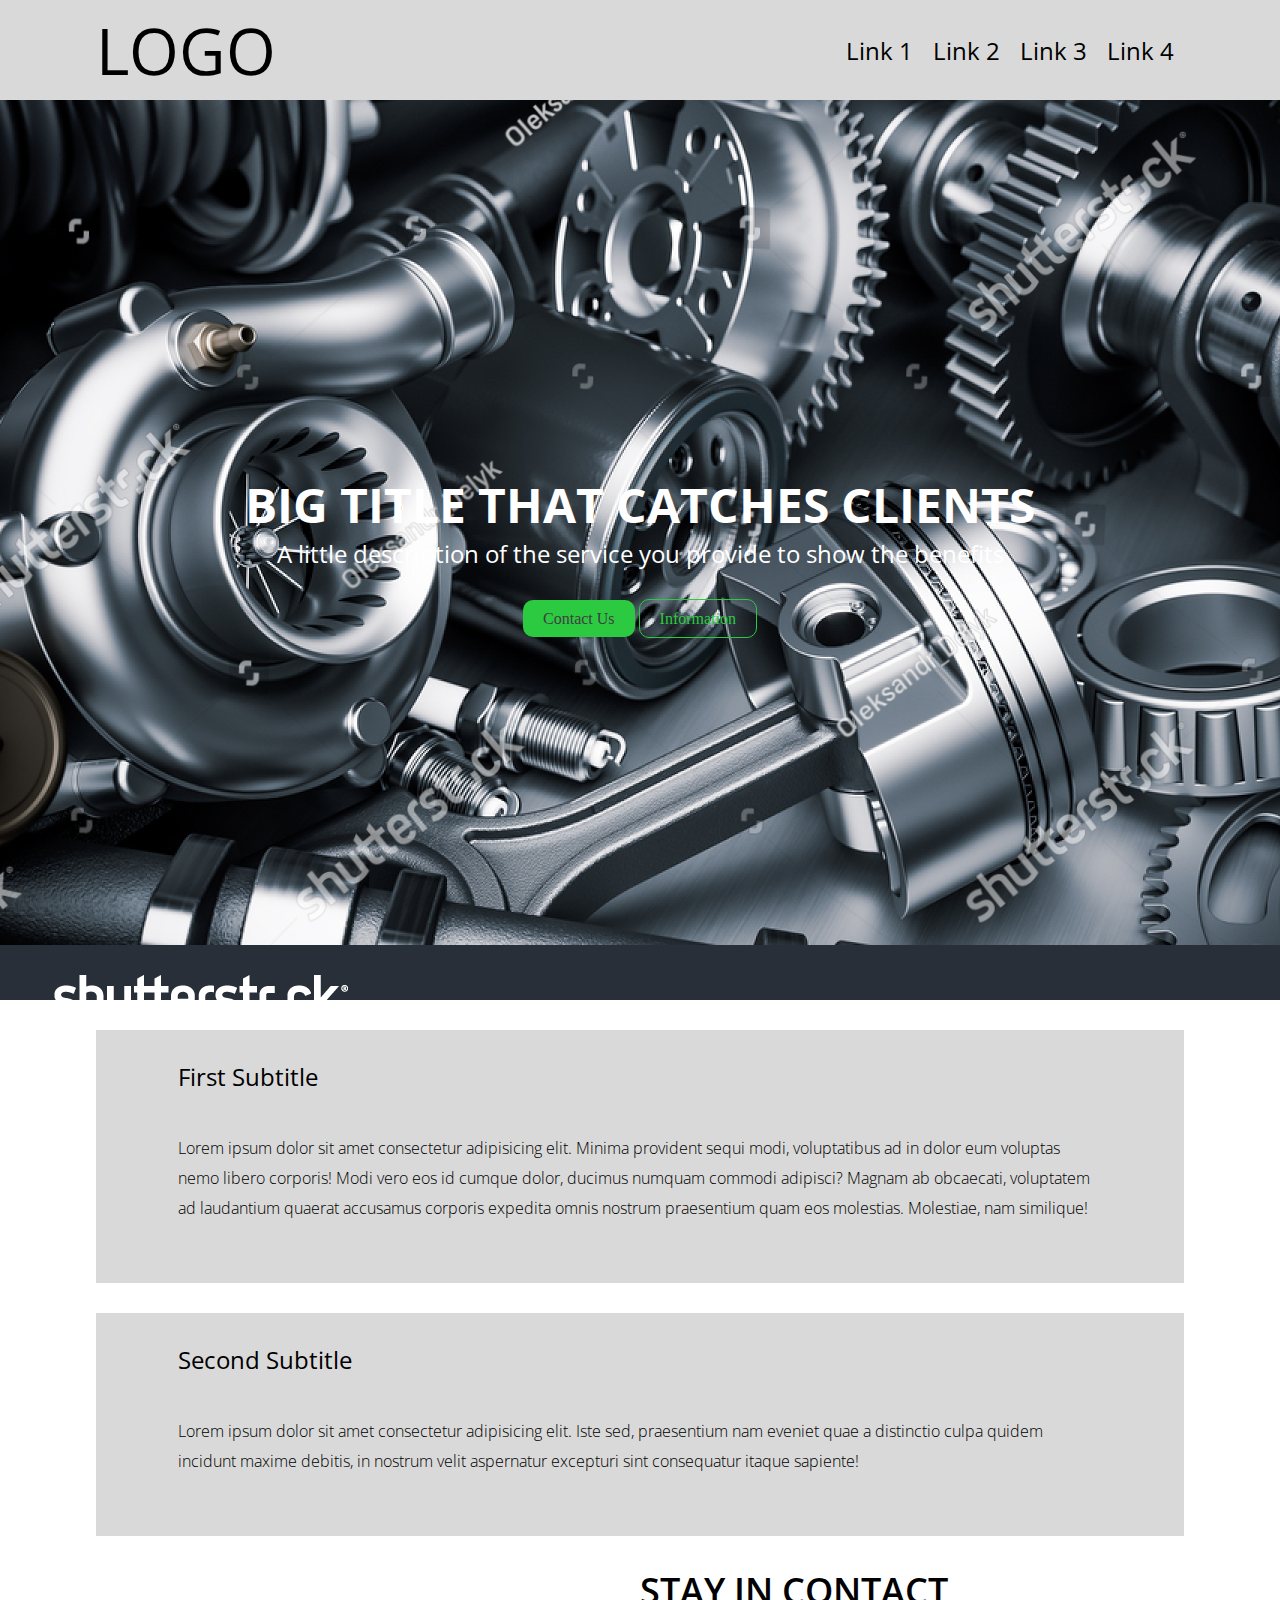
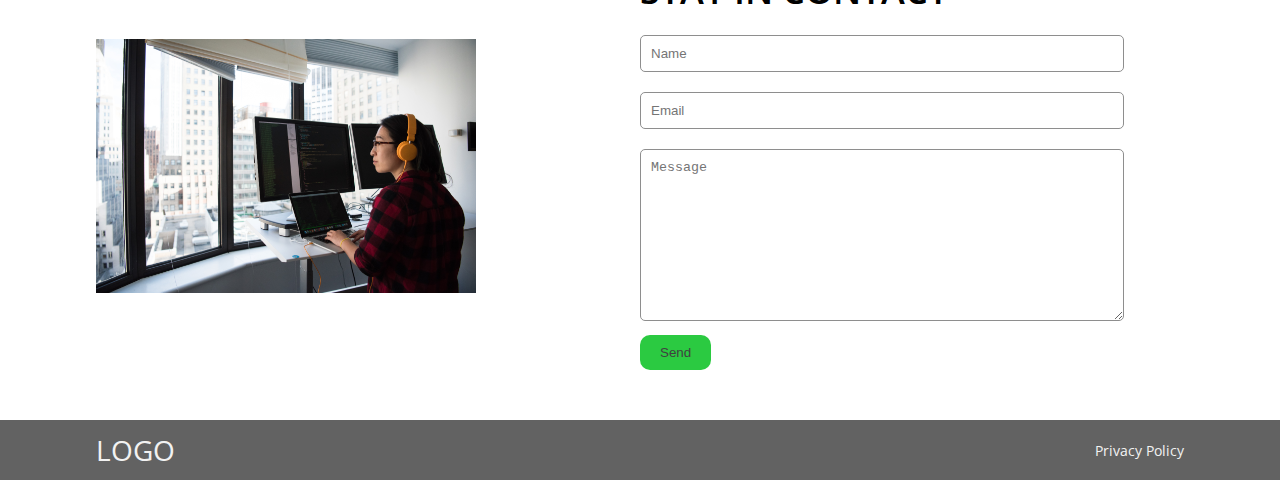
<file: class2/index.html>
<!DOCTYPE html>
<html lang="en">
<head>
    <meta charset="UTF-8">
    <meta http-equiv="X-UA-Compatible" content="IE=edge">
    <meta name="viewport" content="width=device-width, initial-scale=1.0">
    <link rel="stylesheet" href="./assets/css/style.css">
    <link rel="preconnect" href="https://fonts.googleapis.com">
    <link rel="preconnect" href="https://fonts.gstatic.com" crossorigin>
    <link href="https://fonts.googleapis.com/css2?family=Open+Sans:ital,wght@1,300;1,400;1,500;1,600&display=swap" rel="stylesheet">
    <title>Class 2</title>
</head>
<body>
    <header class = "mainHeader">
        <div class="container">
            <div class="logoContainer">
            <p>LOGO</p>
        </div>
        <div class="navContainer">
            <nav>
                <ul class="ulNav">
                    <li><a href="#">Link 1</a></li>
                    <li><a href="#">Link 2</a></li>
                    <li><a href="#">Link 3</a></li>
                    <li><a href="#">Link 4</a></li>
                </ul>
            </nav>
        </div>
        </div>
    </header>
    <main>
        <section class="hero">
            <div class="heroTexts">
                <h1>BIG TITLE THAT CATCHES CLIENTS</h1>
                <p>A little description of the service you provide to show the benefits</p>
            </div>
            <div class="heroBtns">
                <a class="btnPrimary" href="#">Contact Us</a>
                <a class="btnSecondary" href="#">Information</a>
            </div>
        </section>
        <section class="section">
            <div class="containerSection">
                <h2>First Subtitle</h2>
                <p>Lorem ipsum dolor sit amet consectetur adipisicing elit. Minima provident sequi modi, voluptatibus ad in dolor eum voluptas nemo libero corporis! Modi vero eos id cumque dolor, ducimus numquam commodi adipisci? Magnam ab obcaecati, voluptatem ad laudantium quaerat accusamus corporis expedita omnis nostrum praesentium quam eos molestias. Molestiae, nam similique!</p>
            </div>
        </section>
        <section class="section">
            <div class="containerSection">
                <h2>Second Subtitle</h2>
                <p>Lorem ipsum dolor sit amet consectetur adipisicing elit. Iste sed, praesentium nam eveniet quae a distinctio culpa quidem incidunt maxime debitis, in nostrum velit aspernatur excepturi sint consequatur itaque sapiente!</p>
            </div>
        </section>
        <section class="formSection">
            <div class="formSection_Img">
                <img style= "width: 380px;" src="./assets/img/img1.jpg" alt="Guy coding">
            </div>
            <div class="formSection_Form">
                <h3>STAY IN CONTACT</h3>
                <form action="" class="mainForm">
                    <input type="text" placeholder="Name"><br>
                    <input type="email" placeholder="Email"><br>
                    <textarea cols="30" rows="10" placeholder="Message"></textarea>
                    <button class="btnPrimary">Send</button>
                </form>
            </div>
        </section>
    </main>
    <footer class="mainFooter">
        <div class="container">
            <p class="logoFooter">LOGO</p>
            <p><a href="#">Privacy Policy</a></p>
        </div>
    </footer>
</body>
</html>
</file>
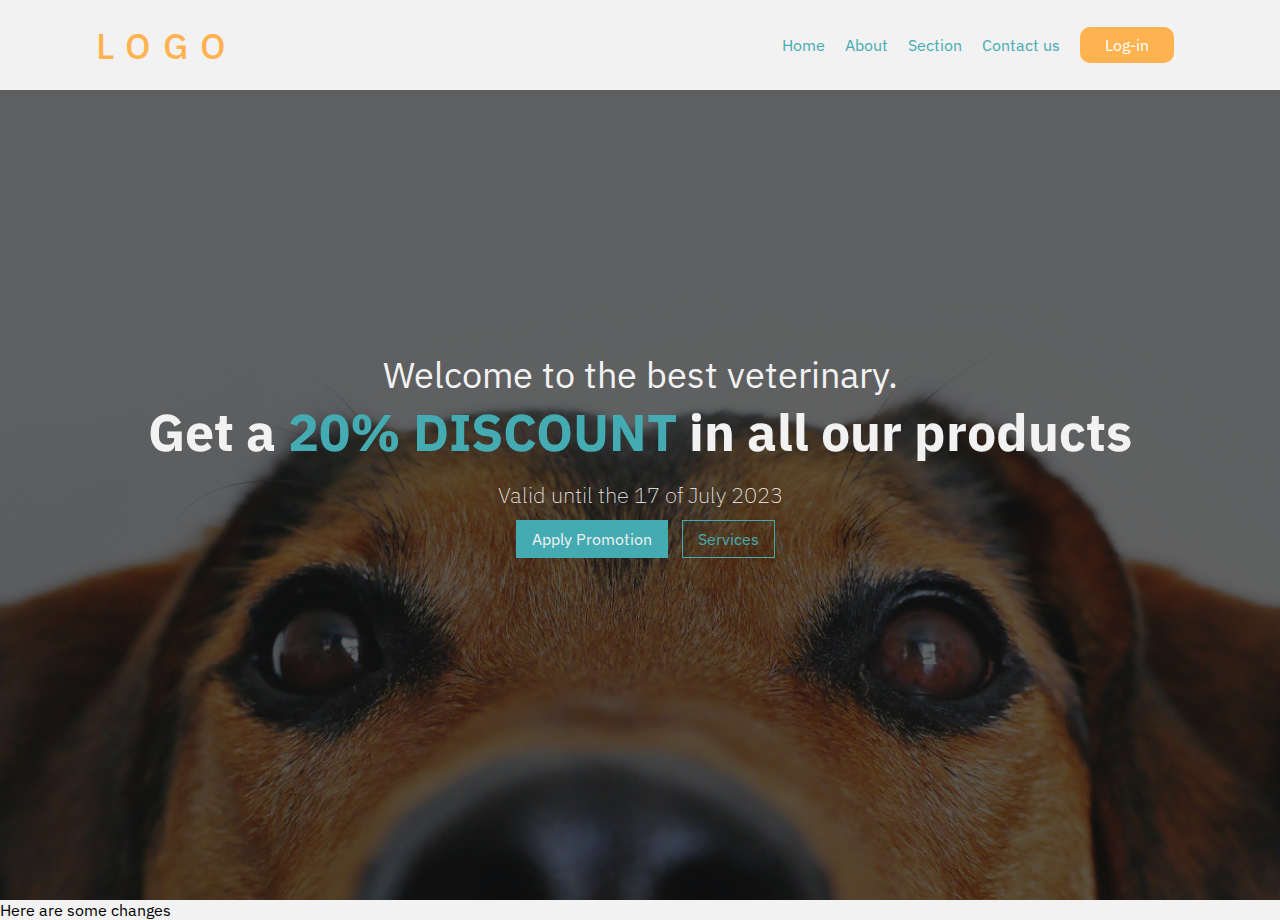
<file: class3/index.html>
<!DOCTYPE html>
<html lang="en">
<head>
    <meta charset="UTF-8">
    <title>Document</title>
    <link rel="stylesheet" href="./assets/css/style.css">
    <link rel="preconnect" href="https://fonts.googleapis.com">
    <link rel="preconnect" href="https://fonts.gstatic.com" crossorigin>
    <link href="https://fonts.googleapis.com/css2?family=IBM+Plex+Sans:ital,wght@0,100;0,200;0,300;0,400;0,500;0,600;0,700;1,100;1,200;1,300;1,400;1,500;1,600;1,700&display=swap" rel="stylesheet">
</head>
<body>
    <header>
        <div class="container">
            <div class="logo">
                <p class="logo">LOGO</p>
            </div>
            <nav class="mainNav">
                <ul>
                    <li><a href="#">Home</a></li>
                    <li><a href="./pages/about.html">About</a></li>
                    <li><a href="#">Section</a></li>
                    <li><a href="./pages/contactUs.html">Contact us</a></li>
                    <li class="btn"><a href="#" class="A_White">Log-in</a></li>
                </ul>
            </nav>
        </div>
    </header>
    <main>
        <section class="hero">
            <div class="textHeroPart">
                <h1>Welcome to the best veterinary.</h1>
                <h2>Get a <span class="blueText"">20% DISCOUNT</span> in all our products</h2>
                <p>Valid until the 17 of July 2023</p>
            </div>
            <div class="btnsHero">
                <a href="#" class="primaryBtn">Apply Promotion</a>
                <a href="#" class="secondaryBtn">Services</a>
            </div>
        </section>
    </main>
    <footer>
        <p>Here are some changes</p>
    </footer>
</body>
</html>
</file>
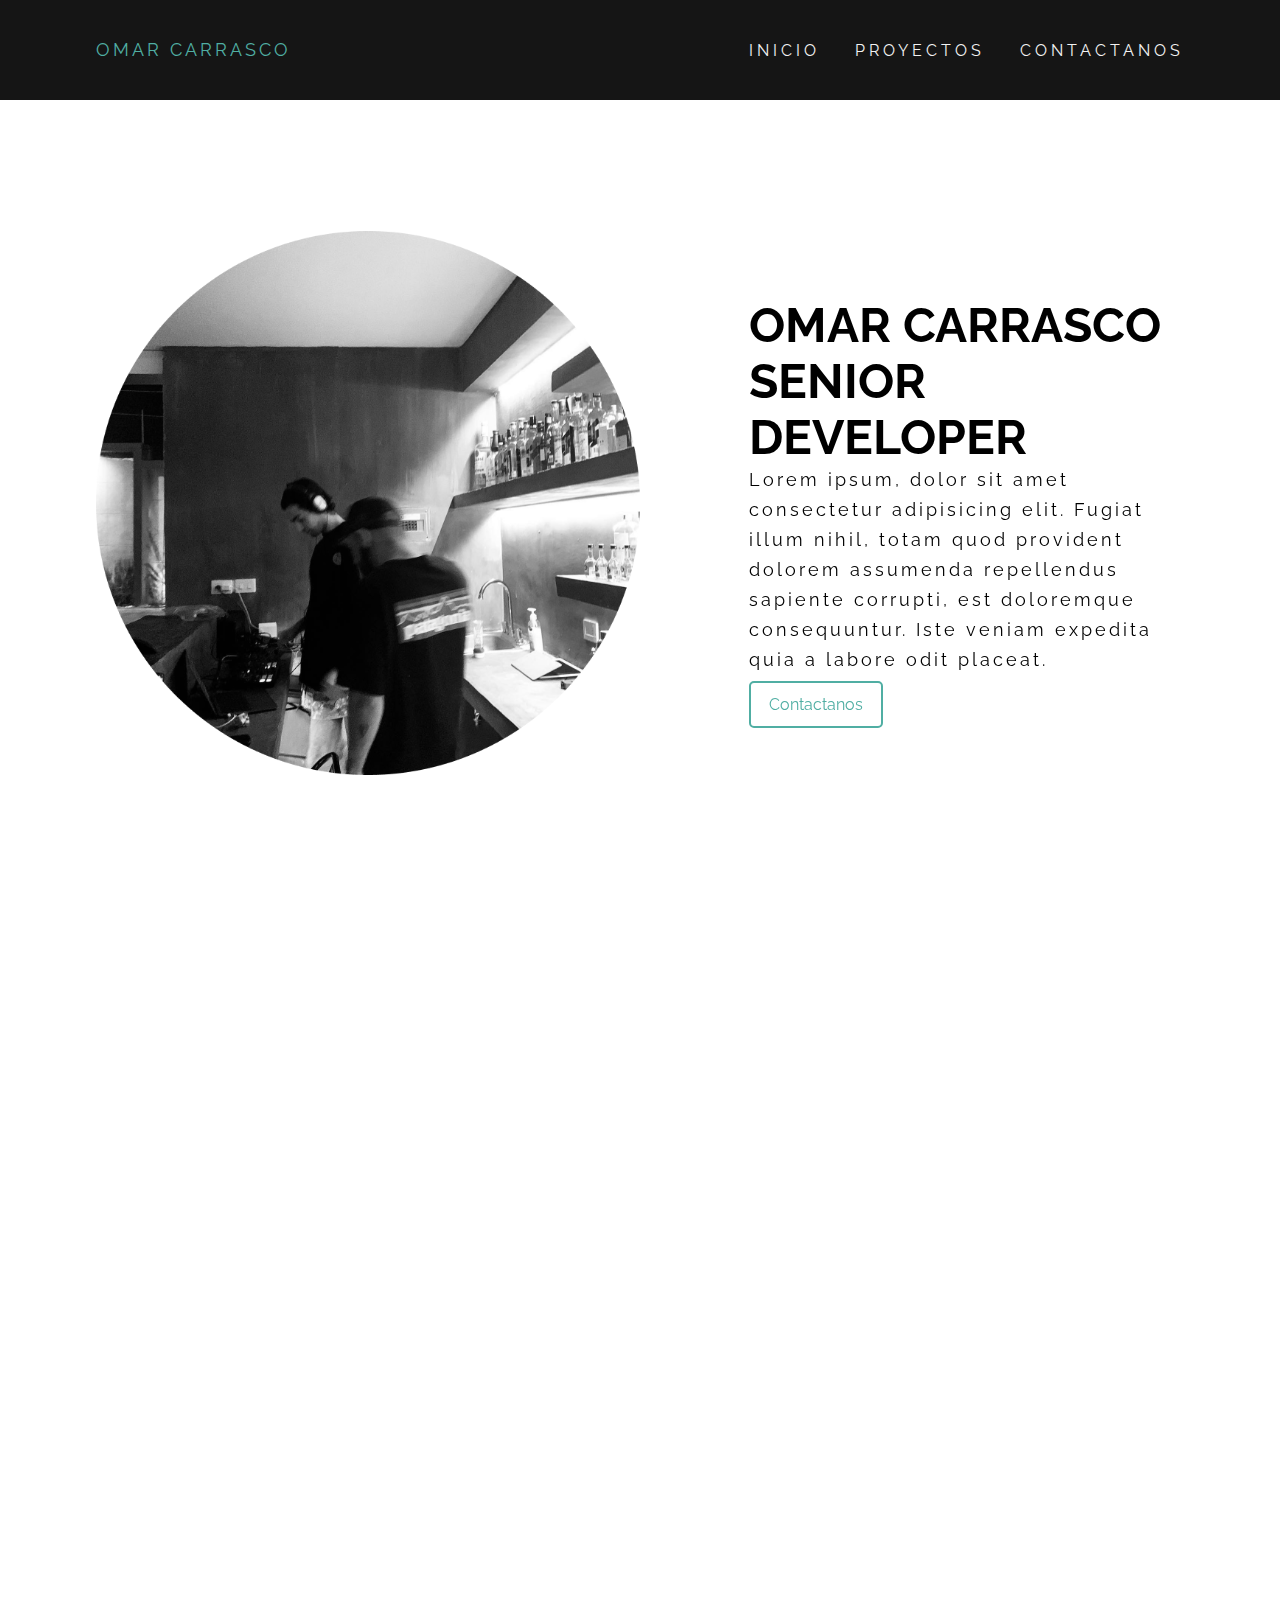
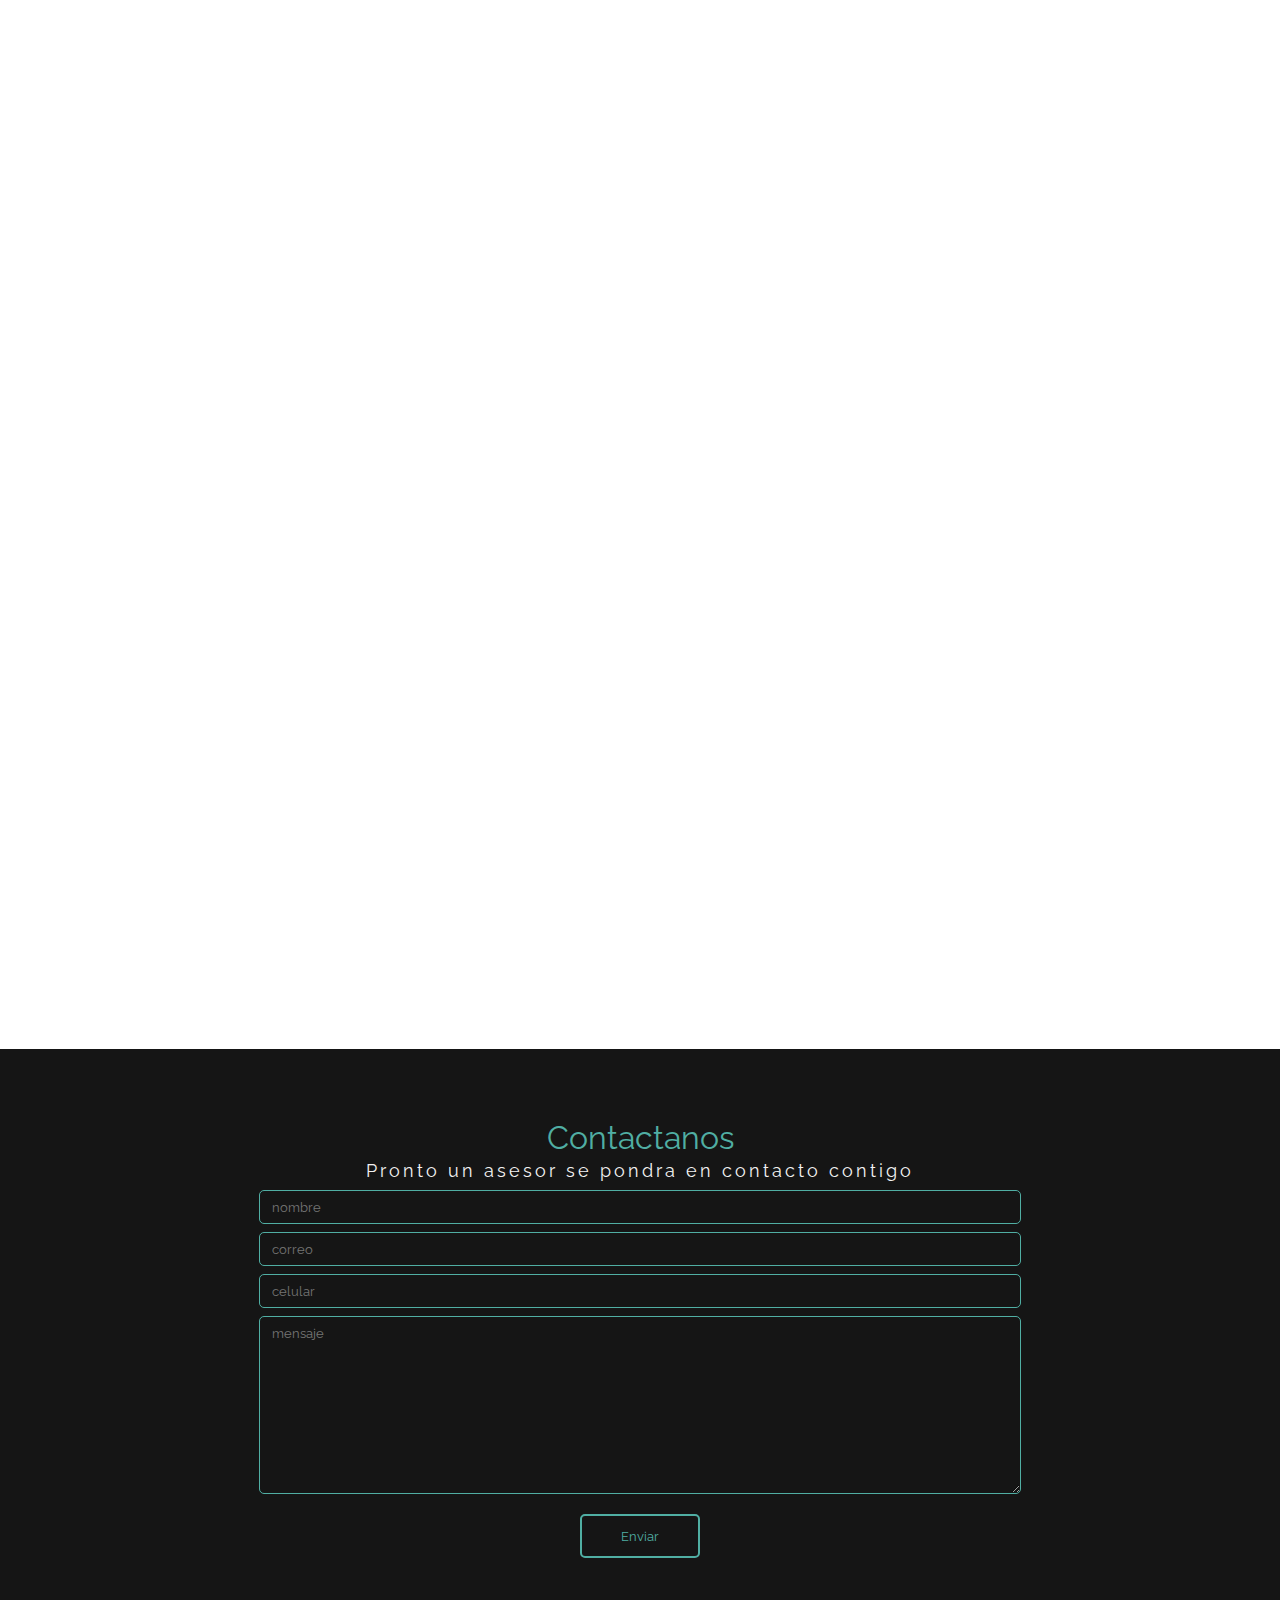
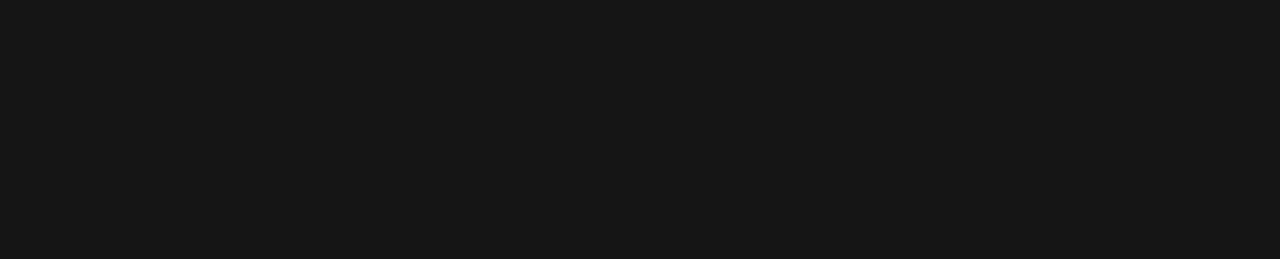
<file: Portafolio/index.html>
<!DOCTYPE html>
<html lang="en">
<head>
    <meta charset="UTF-8">
    <title>Portafolio de desarrollador web | Omar Carrasco Aranada</title>
    <!-- AOS ANIMATION -->
    <link href="https://unpkg.com/aos@2.3.1/dist/aos.css" rel="stylesheet">


    <link rel="stylesheet" href="./assets/css/style.css">
    <link rel="preconnect" href="https://fonts.googleapis.com">
    <link rel="preconnect" href="https://fonts.gstatic.com" crossorigin>
    <link href="https://fonts.googleapis.com/css2?family=Raleway:ital,wght@0,100;0,200;0,300;0,400;0,500;0,600;0,700;0,800;0,900;1,100;1,200;1,300;1,400;1,500;1,600;1,700;1,800;1,900&display=swap" rel="stylesheet">
</head>
<body>
    <header class="mainHeader">
        <div class="mainHeaderContainer">
            <div class="mainHeaderLogo">
                <p>OMAR CARRASCO</p>
            </div>
            <nav class="mainHeaderNav">
                <ul>
                    <li><a href="./index.html">INICIO</a></li>
                    <li><a href="./portafoli.html">PROYECTOS</a></li>
                    <li><a href="./contacto.html">CONTACTANOS</a></li>
                </ul>
            </nav>
        </div>
    </header>
    <main>
        <section data-aos="fade-up" class="hero">
            <div class="heroContainer">
                    <div class="heroImg" data-aos="fade-right">
                        <img src="./assets/img/heroimg.png" alt="">
                    </div>
                <div class="heroTexts">
                    <h1>OMAR CARRASCO SENIOR DEVELOPER</h1>
                    <p>Lorem ipsum, dolor sit amet consectetur adipisicing elit. Fugiat illum nihil, totam quod provident dolorem assumenda repellendus sapiente corrupti, est doloremque consequuntur. Iste veniam expedita quia a labore odit placeat.</p>
                    <div class="btnHero">
                        <a class="btnCallToActionMain">
                            Contactanos
                        </a>
                    </div>
                </div>
            </div>
        </section>
        <section data-aos="fade-up"  class="habilidades">
            <div class="container85 dFlex alignCenter justifySpaceBetween">
                <div class="habilidadesImg" data-aos="flip-left" data-aos-delay="300">
                    <img src="./assets/img/habilidades.png" alt="">
                </div>
                <div data-aos="flip-right" data-aos-delay="300" class="habilidadesTextosGrafica">
                    <div class="habilidadesTextos ">
                        <h2>MIS HABILIDADES</h2>
                        <p>Conoce un poco sobre mis habilidades de programación, de las cuales se va a beneficiar tu empresa</p>
                    </div>
                    <div class="habilidadesGrafica ">
                        <ul>
                            <li><div class="titleGraph"><p>Java Script</p></div><div class="graph1"></div></li>
                            <li><div class="titleGraph"><p>Html</p></div><div class="graph2"></div></li>
                            <li><div class="titleGraph"><p>Css</p></div><div class="graph3"></div></li>
                            <li><div class="titleGraph"><p>Php</p></div><div class="graph4"></div></li>
                        </ul>
                    </div>
                </div>
            </div>
        </section>
        <section class="historia" data-aos="flip-up" data-aos-delay="500">
            <div class="container85">
                <h2>CONOCE MI HISTORIA COMO PROGRAMADOR</h2>
                <p>Lorem ipsum dolor sit amet consectetur. Vitae imperdiet vitae magnis mauris ipsum et malesuada nec maecenas. Vel tincidunt consequat laoreet quis adipiscing. Suspendisse eu a mattis libero id at dictum. Ac faucibus quis egestas vel lacus dictumst massa laoreet. Metus egestas in euismod sapien velit integer morbi adipiscing quis. Nunc eleifend quam velit dictumst. Aliquam ante adipiscing venenatis facilisi vulputate lorem orci leo. Nascetur sed quam blandit facilisis iaculis egestas ac in.</p>
                <p>Amet tincidunt ut odio tortor in volutpat neque feugiat aenean. Ut venenatis dignissim et nisl vel. Enim nunc aliquam gravida consequat. In est varius massa fermentum et scelerisque. Ut nunc enim ornare ultrices neque. Eu tempus non lectus risus pellentesque sed commodo. Interdum elit nec enim varius at nec mi mauris. Nunc ac quisque non ultrices dictumst. Consectetur sed mattis nisl aliquam duis eget leo. At vel congue eget at arcu dignissim odio amet.</p>
            </div>
        </section>
        <section class="estudios">
            <div class="container85">
                
                <div data-aos="fade-down-right" data-aos-easing="linear"
                data-aos-duration="1500" class="estudiosFlex dFlex justifyCenter alignCenter">
                    <div style="max-width: 40%;" class="imgEstudios">
                        <img style="max-width: 100%;" src="./assets/img/seneca.png" alt="Seneca College">
                    </div>
                    <div class="textEstudio">
                        <h3>INGENIERO EN SISTEMAS 2019</h3>
                        <h4>UNIVERSIDAD: SENECA COLLEGUE</h4>
                        <p>Lorem ipsum dolor sit amet consectetur. Varius ac sit sit in duis lorem velit est. Et diam lectus eu ligula eu et purus dui ultricies. Lectus cras integer tempor ut neque vel.</p>
                    </div>
                </div>
                <div data-aos="fade-down-right" data-aos-easing="linear"
                data-aos-duration="1500"  class="dFlex justifyCenter alignCenter">
                    <div class="textEstudio">
                        <h3>INGENIERO EN SISTEMAS 2019</h3>
                        <h4>UNIVERSIDAD: SENECA COLLEGUE</h4>
                        <p>Lorem ipsum dolor sit amet consectetur. Varius ac sit sit in duis lorem velit est. Et diam lectus eu ligula eu et purus dui ultricies. Lectus cras integer tempor ut neque vel.</p>
                    </div>
                    <div style="max-width: 40%;" class="imgEstudios">
                        <img style="max-width: 100%;" src="./assets/img/ch.png" alt="Seneca College">
                    </div>
                </div>
            </div>
        </section>
        <section class="form">
            <div class="container85">
                <h2>Contactanos</h2>
                <p>Pronto un asesor se pondra en contacto contigo</p>
                <form class="dFlex justifyCenter alignCenter directionColum">
                    <input type="text" name="" id="" placeholder="nombre">
                    <input type="text" name="" id="" placeholder="correo">
                    <input type="text" name="" id="" placeholder="celular">
                    <textarea name="" id="" cols="30" rows="10" placeholder="mensaje"></textarea>
                    <button class="btnCallToActionMain" style="width: 120px; margin-top: 16px">Enviar</button>
                </form>
            </div>
        </section>
    </main>

    <!-- AOS ANIMATION -->
    <script src="https://unpkg.com/aos@2.3.1/dist/aos.js"></script>
    <script>
        AOS.init();
    </script>
</body>
</html>
</file>
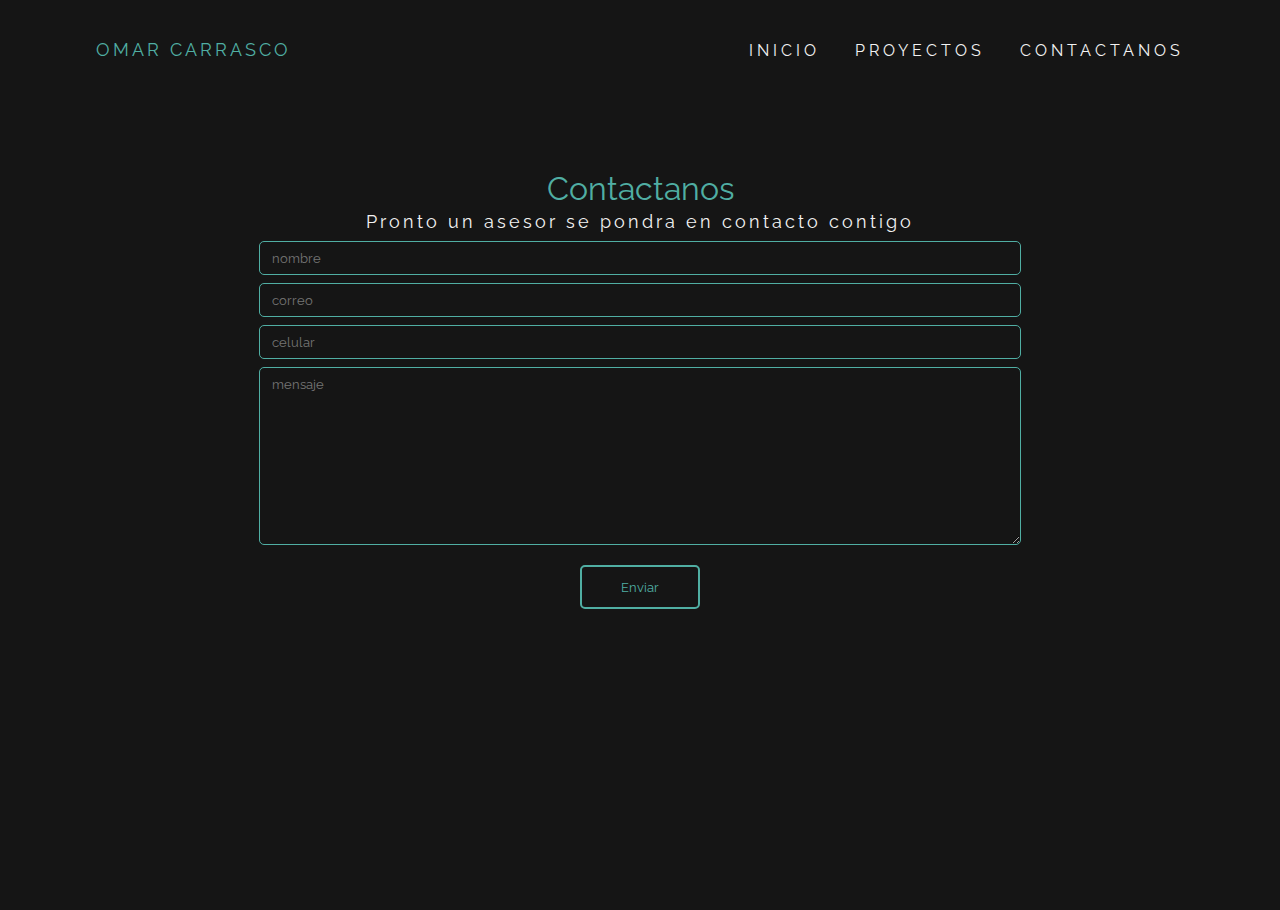
<file: Portafolio/contacto.html>
<!DOCTYPE html>
<html lang="en">
<head>
    <meta charset="UTF-8">
    <meta http-equiv="X-UA-Compatible" content="IE=edge">
    <meta name="viewport" content="width=device-width, initial-scale=1.0">
    <title>Contacto</title>
    <link rel="stylesheet" href="./assets/css/style.css">
    <link rel="preconnect" href="https://fonts.googleapis.com">
    <link rel="preconnect" href="https://fonts.gstatic.com" crossorigin>
    <link href="https://fonts.googleapis.com/css2?family=Raleway:ital,wght@0,100;0,200;0,300;0,400;0,500;0,600;0,700;0,800;0,900;1,100;1,200;1,300;1,400;1,500;1,600;1,700;1,800;1,900&display=swap" rel="stylesheet">
</head>
<body>
    <header class="mainHeader">
        <div class="mainHeaderContainer">
            <div class="mainHeaderLogo">
                <p>OMAR CARRASCO</p>
            </div>
            <nav class="mainHeaderNav">
                <ul>
                    <li><a href="./index.html">INICIO</a></li>
                    <li><a href="#">PROYECTOS</a></li>
                    <li><a href="./contacto.html">CONTACTANOS</a></li>
                </ul>
            </nav>
        </div>
    </header>
    <main>
        <section class="form">
            <div class="container85">
                <h2>Contactanos</h2>
                <p>Pronto un asesor se pondra en contacto contigo</p>
                <form class="dFlex justifyCenter alignCenter directionColum">
                    <input type="text" name="" id="" placeholder="nombre">
                    <input type="text" name="" id="" placeholder="correo">
                    <input type="text" name="" id="" placeholder="celular">
                    <textarea name="" id="" cols="30" rows="10" placeholder="mensaje"></textarea>
                    <button class="btnCallToActionMain" style="width: 120px; margin-top: 16px">Enviar</button>
                </form>
            </div>
        </section>
    </main>
</body>
</html>
</file>
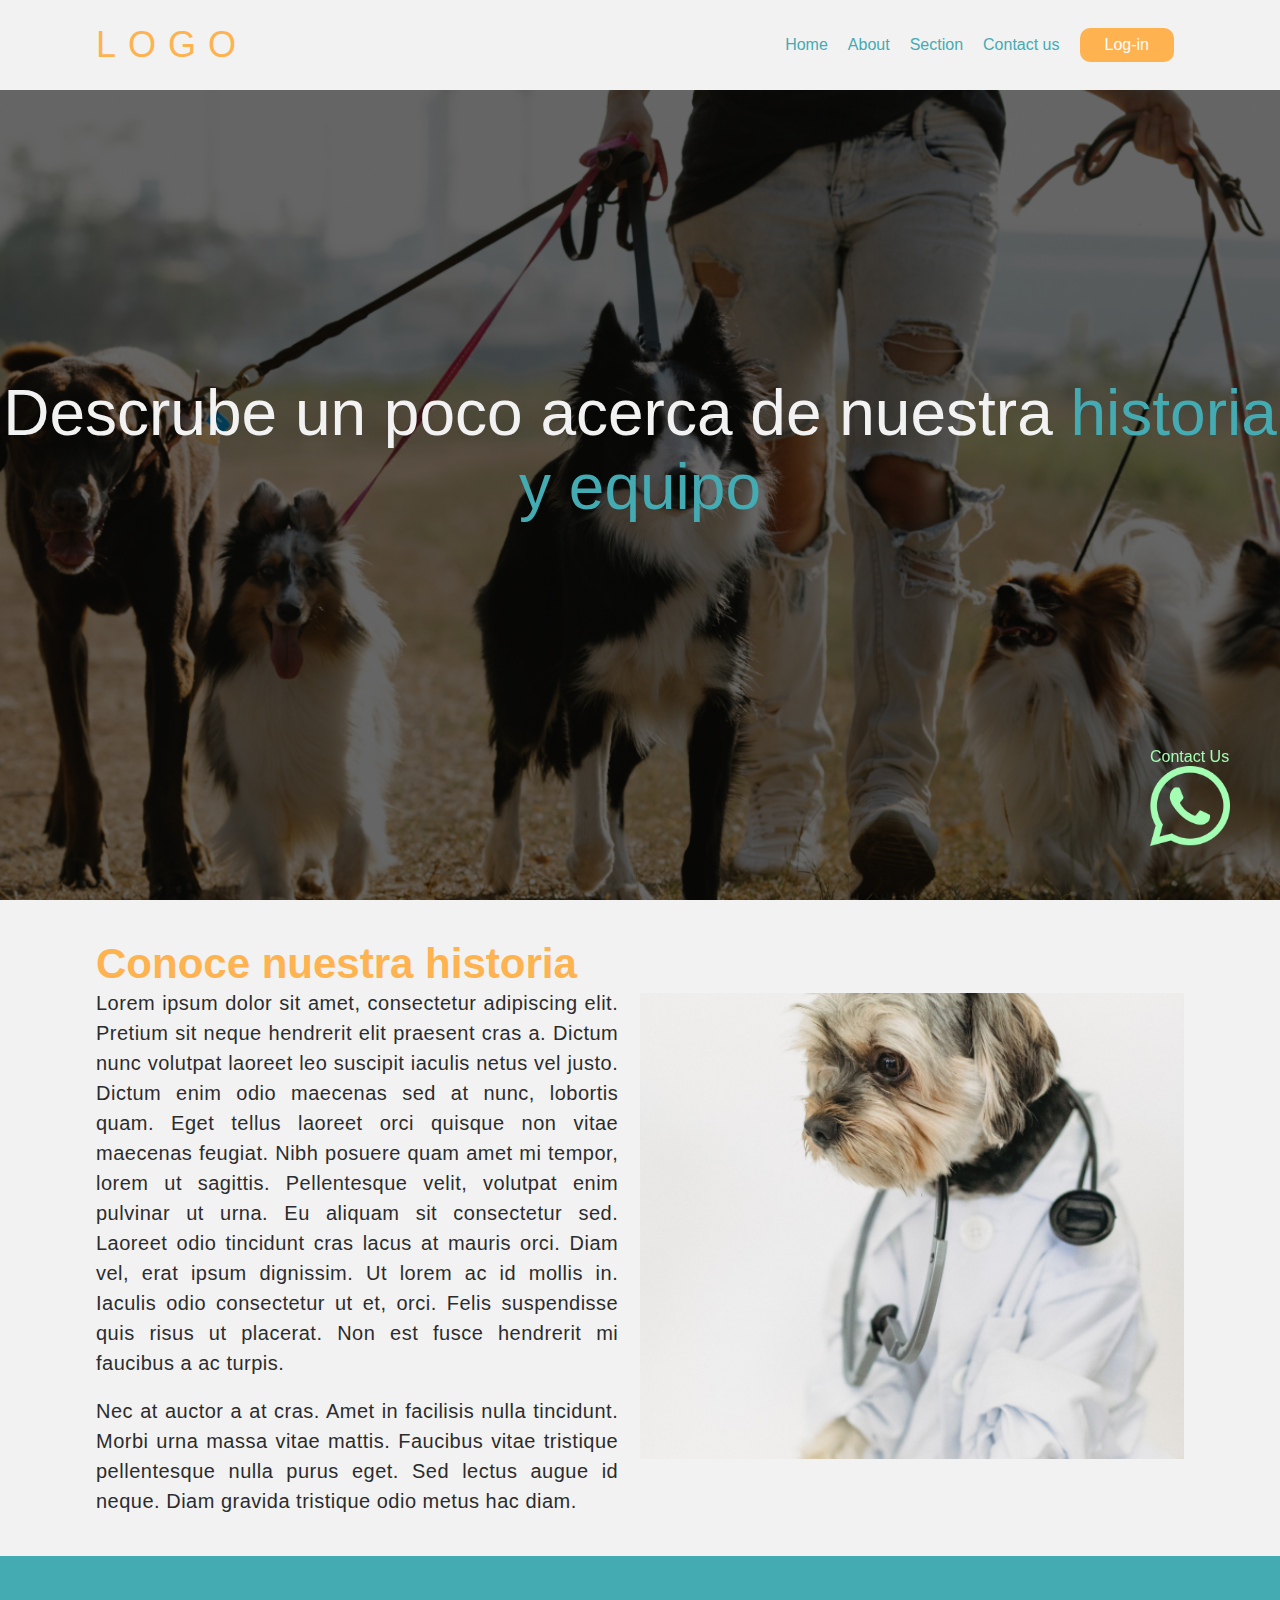
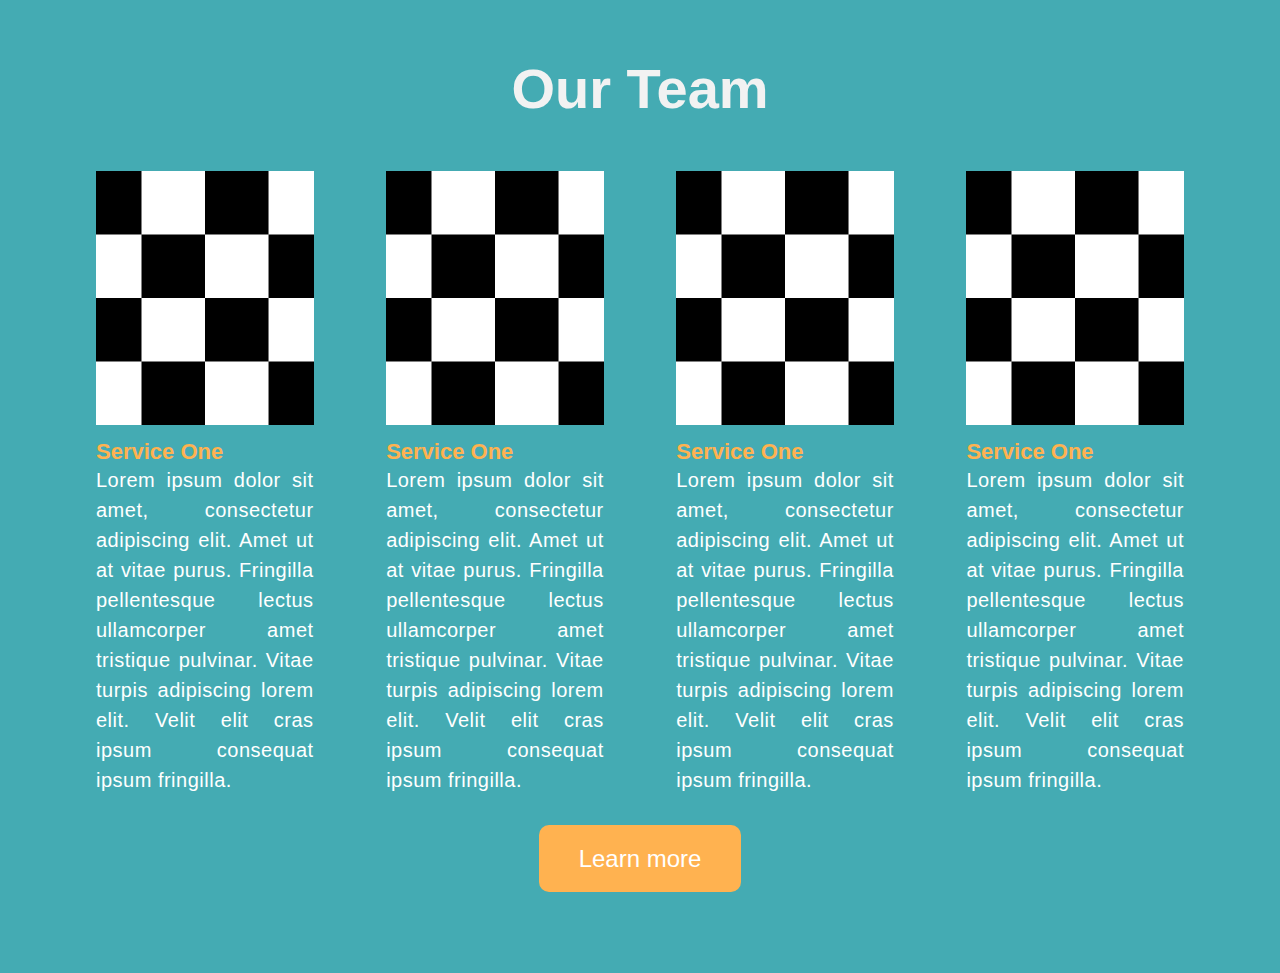
<file: class3/pages/about.html>
<!DOCTYPE html>
<html lang="en">
<head>
    <meta charset="UTF-8">
    <title>About</title>
    <link rel="stylesheet" href="../assets/css/style.css">
</head>
<body>
    <div class="fixedBtn">
        <a href="#">Contact Us<img src="../assets/img/whats.png" alt="whats app btn"></a>
    </div>
    <header>
        <div class="container">
            <div class="logo">
                <p class="logo">LOGO</p>
            </div>
            <nav class="mainNav">
                <ul>
                    <li><a href="../index.html">Home</a></li>
                    <li><a href="#">About</a></li>
                    <li><a href="#">Section</a></li>
                    <li><a href="./contactUs.html">Contact us</a></li>
                    <li class="btn"><a href="#" class="A_White">Log-in</a></li>
                </ul>
            </nav>
        </div>
    </header>
    <main>
        <section class="hero heroAbout">
            <div class="textHeroPart">
                <h1 style="font-size: 64px;">Descrube un poco acerca de nuestra <span class="blueText">historia y equipo</span></h1>
            </div>
        </section>
        <section class="aboutUs">
            <div class="container">
                <div class="aboutUs_text">
                    <h2 class="orageSubtitle">Conoce nuestra historia</h2>
                    <p class="mainParr">Lorem ipsum dolor sit amet, consectetur adipiscing elit. Pretium sit neque hendrerit elit praesent cras a. Dictum nunc volutpat laoreet leo suscipit iaculis netus vel justo. Dictum enim odio maecenas sed at nunc, lobortis quam. Eget tellus laoreet orci quisque non vitae maecenas feugiat. Nibh posuere quam amet mi tempor, lorem ut sagittis. Pellentesque velit, volutpat enim pulvinar ut urna. Eu aliquam sit consectetur sed. Laoreet odio tincidunt cras lacus at mauris orci. Diam vel, erat ipsum dignissim. Ut lorem ac id mollis in. Iaculis odio consectetur ut et, orci. Felis suspendisse quis risus ut placerat. Non est fusce hendrerit mi faucibus a ac turpis.</p>
                    <br>
                    <p class="mainParr">Nec at auctor a at cras. Amet in facilisis nulla tincidunt. Morbi urna massa vitae mattis. Faucibus vitae tristique pellentesque nulla purus eget. Sed lectus augue id neque. Diam gravida tristique odio metus hac diam.</p>
                </div>
                <div class="aboutUs_img">
                    <img src="../assets/img/dogAbout.png" alt="Doctor Dog">
                </div>
            </div>
        </section>
        <section class="serviceAbout">
            <div class="subTitleWhite">
                <h2>Our Team</h2>
            </div>
            <div class="container">
                <div class="serviceAboutBox">
                    <div class="serviceAboutBoxImg">
                        <img src="../assets/img/sample.png" alt="Sample Img">
                    </div>
                    <div class="serviceAboutBoxText">
                        <h3>Service One</h3>
                        <p class="mainParr A_White">Lorem ipsum dolor sit amet, consectetur adipiscing elit. Amet ut at vitae purus. Fringilla pellentesque lectus ullamcorper amet tristique pulvinar. Vitae turpis adipiscing lorem elit. Velit elit cras ipsum consequat ipsum fringilla.</p>
                    </div>
                </div>
                <div class="serviceAboutBox">
                    <div class="serviceAboutBoxImg">
                        <img src="../assets/img/sample.png" alt="Sample Img">
                    </div>
                    <div class="serviceAboutBoxText">
                        <h3>Service One</h3>
                        <p class="mainParr A_White">Lorem ipsum dolor sit amet, consectetur adipiscing elit. Amet ut at vitae purus. Fringilla pellentesque lectus ullamcorper amet tristique pulvinar. Vitae turpis adipiscing lorem elit. Velit elit cras ipsum consequat ipsum fringilla.</p>
                    </div>
                </div>
                <div class="serviceAboutBox">
                    <div class="serviceAboutBoxImg">
                        <img src="../assets/img/sample.png" alt="Sample Img">
                    </div>
                    <div class="serviceAboutBoxText">
                        <h3>Service One</h3>
                        <p class="mainParr A_White">Lorem ipsum dolor sit amet, consectetur adipiscing elit. Amet ut at vitae purus. Fringilla pellentesque lectus ullamcorper amet tristique pulvinar. Vitae turpis adipiscing lorem elit. Velit elit cras ipsum consequat ipsum fringilla.</p>
                    </div>
                </div>
                <div class="serviceAboutBox">
                    <div class="serviceAboutBoxImg">
                        <img src="../assets/img/sample.png" alt="Sample Img">
                    </div>
                    <div class="serviceAboutBoxText">
                        <h3>Service One</h3>
                        <p class="mainParr A_White">Lorem ipsum dolor sit amet, consectetur adipiscing elit. Amet ut at vitae purus. Fringilla pellentesque lectus ullamcorper amet tristique pulvinar. Vitae turpis adipiscing lorem elit. Velit elit cras ipsum consequat ipsum fringilla.</p>
                    </div>
                </div>
            </div>
            <div class="callToActionService">
                <a href="" class="btn bigBtn A_White">Learn more</a>
            </div>
        </section>
    </main>
</body>
</html>
</file>
<file: class2/assets/css/style.css>
*{
    margin: 0;
}
/* HEADER */
.mainHeader{
    width: 100%;
    height: 100px;
    background-color: #D9D9D9;
    display: flex;
    align-items: center;
    font-family: 'Open Sans', sans-serif;
}
.container{
    width: 85%;
    margin: 0 auto;
    display: flex;
    justify-content: space-between;
    align-items: center;
}
.logoContainer{
    font-size: 64px;
}

.ulNav{
    display: flex;
    font-size: 24px;
}

.ulNav li{
    list-style: none;
    margin: 10px;
}

.ulNav li a{
    text-decoration: none;
    color: black;
}

/* HERO */
.hero{
    background-image: url(../img/bg.jpeg);
    /* background-repeat: no-repeat; */
    height: 100vh;
    display: flex;
    justify-content: center;
    align-items: center;
    flex-direction: column;
    margin-bottom: 30px;
}
.heroTexts{
    font-family: 'Open Sans', sans-serif;
    color: white;
}
.heroTexts h1 {
    font-size: 48px;
    text-align: center;
}
.heroTexts p {
    font-size: 24px;
    text-align: center;
}
.heroBtns{
    margin-top: 40px;
}
.btnPrimary{
    background-color: #2BCA41;
    padding: 10px 20px;
    border-radius: 10px;
    color: #404040;
    text-decoration: none;
    border: none;
}
.btnSecondary{
    background: none;
    padding: 10px 20px;
    border-radius: 10px;
    border: 1px solid #2BCA41;
    color: #2BCA41;
    text-decoration: none;
}

/* SECTIONS */
.section{
    width: 85%;
    margin: 0 auto;
    margin-bottom: 30px;
    background: #D9D9D9;
    padding: 30px 0;
    font-family: 'Open Sans', sans-serif;
}
.containerSection{
    width: 85%;
    margin: 0 auto;
    margin-bottom: 30px;
    background-color: #D9D9D9;

}
.section h2{
    font-weight: 400;
    margin-bottom: 40px;
}
.section p{
    line-height: 30px;
    font-weight: 200;
}

/* FORM */
.formSection{
    width: 85%;
    margin: 0 auto;
    display: flex;
    justify-content: space-between;
    align-items: center;
    
}
.formSection_Form h3{
    font-size: 36px;
    font-family: 'Open Sans', sans-serif;
    font-weight: 600;
    margin-bottom: 20px;
}
.formSection_Form{
    width: 50%;
    
}
.formSection_Img{
    width: 50%;
}
.formSection_Img img{
    width: 100%;
}
.mainForm input{
    width: 85%;
    margin-bottom: 20px;
    padding: 10px 10px;
    border-radius: 5px;
    border: 1px solid #8E8E8E
}

.mainForm textarea{
    width: 85%;
    padding: 10px 10px;
    border-radius: 5px;
    border: 1px solid #8E8E8E;
    margin-bottom: 10px;
}

/* FOOTER */
.mainFooter{
    width: 100%;
    height: 60px;
    background-color: #626262;
    display: flex;
    align-items: center;
    margin-top: 50px;
    color: #F2F2F2;
    font-family: 'Open Sans', sans-serif;
}
.mainFooter a{
    color: #F2F2F2;
    text-decoration: none;
    font-size: 14px;
}
.logoFooter{
    font-size: 28px;
}
</file>
<file: class3/assets/css/style.css>
*{
    margin: 0; 
    font-family: 'IBM Plex Sans', sans-serif; 
  }
  
  header{
      width: 100%;
      height: 90px;
      background: #f2f2f2;
      display: grid;
      position:fixed;
  }
  body{
      background: #f2f2f2;
  }
  .container{
      display: flex;
      justify-content: space-between;
      align-items: center;
      width: 85%;
      margin: 0 auto;
  }
  .mainNav ul{
      display: flex;
      align-items: center;
  }
  .mainNav ul li{
      margin: 10px;
      list-style: none;
  }
  .mainNav ul li a{
      text-decoration: none;
      color: #44ABB3;
  }
  .logo{
      font-size: 36px;
      color: #FFB250;
      font-weight: 500;
      letter-spacing: 12px;
  }
  .btn {
      padding: 8px 25px;
      background: #FFB250;
      border-radius: 10px;
  }
  .btn{
      text-decoration: none;
  }
  /* .btn li a{
      color: #fff;
  } */
  .A_White{
      color: #fff !important;
  }
  /*HERO*/
  
  .hero{
      height: 100vh;
      background-image: url(../img/Rectangle\ 2.png);
      background-position: center;
      background-repeat: no-repeat;
      background-size: cover;
      display: flex;
      flex-direction: column;
      align-items: center;
      justify-content: center;
  }
  .blueText{
      color: #44ABB3;
  }
  .textHeroPart{
      color: #f2f2f2;
      text-align: center;
  }
  .textHeroPart h1{
      font-size: 36px;
      font-weight: 400;
  }
  .textHeroPart h2{
      font-size: 52px;
      margin-bottom: 15px;
  }
  .textHeroPart p{
      font-size: 22px;
      font-weight: 200;
  }
  .btnsHero{
      margin-top: 20px;
  }
  .btnsHero a{
      padding: 8px 15px;
      text-decoration: none;
      margin-left: 10px;
      
  }
  
  .primaryBtn {
      background: #44ABB3;
      border: 1px solid #44ABB3;
      color: #f2f2f2;
  }
  .secondaryBtn {
      background: none;
      color: #44ABB3;
      border: 1px solid #44ABB3;
  }
  
  
  
  /*ABOUT PAGE*/
  .heroAbout{
      background-image: url(../img/bg2.png);
  }
  .orageSubtitle{
      color: #FFB250;
      font-size: 42px;
  }
  .aboutUs{
      margin: 40px 0;
  }
  .aboutUs_img{
      width: 50%;
  }
  .aboutUs_img img{
      width: 100%;
  }
  .aboutUs_text{
      width: 48%;
  }
  .mainParr{
      font-size: 20px;
      text-align: justify;
      color: #2c2c2c;
      letter-spacing: .5px;
      line-height: 30px;
      font-weight: 200;
  }
  
  
  .serviceAbout{
      width: 100%;
      background-color: #44ABB3;
      padding: 100px 0;
  }
  .subTitleWhite{
      margin-bottom: 50px;
  }
  .subTitleWhite h2{
      text-align: center;
      color: #f2f2f2;
      font-size: 56px;
  
  }
  .serviceAboutBox{
      width: 20%;
  }
  .serviceAboutBoxImg{
      width: 100%;
      margin-bottom: 10px;
  }
  .serviceAboutBoxImg img{
      width: 100%;
  }
  .serviceAboutBoxText h3{
      color: #FFB250;
      font-size: 22px;
  }
  .callToActionService{
      text-align: center;
      margin-top: 50px;
  }
  .bigBtn{
      padding: 20px 40px;
      font-size: 24px;
  }
  
  /*FIXED BTN*/
  .fixedBtn{
      width: 80px;
      position: fixed;
      bottom: 0;
      right: 0;
      margin: 50px;
  }
  .fixedBtn a{
      color: #A3FDB2;
      text-decoration: none;
  }
  .fixedBtn a img{
      width: 100%;
  }
/* CONTACT US */
.type2{
    margin: 0;
}
.contact_main{
    width: 100%;
}
.contact_div1{
    width: 40%;
}
.contact_div1 img{
    width: 100%;
    min-width: 300px;
}
.contact_div2{
    width: 50%;
    min-width: 400px;
}
.contactUsForm{
    width: 100%;
    display: flex;
    flex-direction: column;
    align-items: left;
    justify-content: left;

}
.contactUsForm input{
    width: 100%;
    margin: 5px 0;
    border-radius: 5px;
    border: #888 1px solid;
    background: none;
    padding: 4px 10px;
}
.contactUsForm textarea{
    width: 100%;
    margin: 5px 0;
    border-radius: 5px;
    border: #888 1px solid;
    background: none;
    padding: 4px 10px;
}
.btnArea{
    width: 200px;
}
.btnArea button{
    border: none;
    color: #f2f2f2;
}
</file>
<file: Portafolio/assets/css/style.css>
*{
    margin: 0;
    padding: 0;
    box-sizing: border-box;
    font-family: 'Raleway', sans-serif;
}
/* REUTILIZABLES */
.btnCallToActionMain{
    padding: 12px 18px;
    border: 2px solid #50AEA3;
    border-radius: 5px;
    color: #50AEA3;
    background: none;
    transition: .5s;
}
.btnCallToActionMain:hover {
    background: #50AEA3;
    color: #f2f2f2;
    border: 2px solid #50AEA3;
}
.dFlex{
    display: flex;
    flex-wrap: wrap;
}
.alignCenter{
    align-items: center;
}
.justifySpaceBetween{
    justify-content: space-between;
}
.justifyCenter{
    justify-content: center;
}
.directionColum{
    flex-direction: column;
}
.containerButtonCentrado{
    width: 100%;
    display: flex;
    align-items: center;
    justify-content: center;
}
.centrarboton{
    background: #50AEA3;
    color: #151515;
    border: none;
    border-radius: 5px;
    padding: 20px 25px;
    transition: all 5s;
}
.centrarboton:hover{
    
    padding: 200px 250px;
}
p{
    font-size: 18px;
    letter-spacing: 3px;
    line-height: 30px;
    font-weight: 100px;
}
/* HEADER */
.mainHeader{
    background: #151515;
    color: #f2f2f2;
    padding: 20px 0;
    height: 100px;
    display: flex;
    align-items: center;
}
.mainHeaderContainer{
    display: flex;
    justify-content: space-between;
    width: 85%;
    align-items: center;
    margin: 0 auto;
}
.mainHeaderLogo{
    letter-spacing: 10px;
    color: #50AEA3;
    font-size: 24px;
}
.mainHeaderNav{
    width: 40%;
}
.mainHeaderNav ul{
    display: flex;
    align-items: center;
    justify-content: space-between;

}
.mainHeaderNav ul li{
    list-style: none;
}
.mainHeaderNav ul li a{
    color: #f2f2f2;
    text-decoration: #f2f2f2;
    letter-spacing: 4px;
    font-size: 16px;
    transition: all .3s;
}
.mainHeaderNav :hover{
    color: #50AEA3;
}


/* HERO */

.hero{
    height: 90vh;
    width: 100%;
    display: flex;
    align-items: center;
}
.heroContainer{
    width: 85%;
    display: flex;
    justify-content: space-between;
    align-items: center;
    height: 100%;
    margin: 0 auto;
    flex-wrap: wrap;
}
.heroImg{
    width: 50%;
    min-width: 500px;
}
.heroImg img{
    width: 100%;
}
.heroTexts{
    width: 40%;
    margin-left: 40px;
}
.heroTexts h1{
    font-size: 48px;
}
.heroTexts p{
    line-height: 30px;
}
.btnHero{
    margin-top: 20px;
}

/* HABILIDADES */
.habilidades{
    background: #151515;
    color: #f2f2f2;
    height: 60vh;
    display: flex;
    align-items: center;
}
.habilidadesTextosGrafica{
    max-width: 48%;
}
.container85{
    width: 85%;
    margin: 0 auto;
}
.habilidades h2{
    font-weight: 400;
    letter-spacing: 8px;
    font-size: 48px;
}
.habilidadesGrafica{
    width: 100%;
}
.habilidadesGrafica ul li{
    color: #50AEA3;
    list-style: none;
    margin-top: 12px;
    font-size: 20px;
    display: flex;
}
.graph1, .graph2, .graph3, .graph4{
    width: 40%;
    background: #50AEA3;
    height: 30px;
    margin-left: 20px;
}
.graph2{
    width: 70%;
}
.graph3{
    width: 10%;
}
.titleGraph{
    width: 25%;
}

/* HISTORIA */

.historia{
    text-align: center;
    background-image: url(../img/histotia.png);
    height: 70vh;
    display: flex;
    align-items: center;
    color: #f2f2f2;
}
.historia h2{
    font-size: 42px;
    margin-bottom: 40px;
    color: #50AEA3;
    font-weight: 500;
}
.historia p{
    font-size: 16px;
    font-weight: 100;
}



/* ESTUDIOS */
.estudiosFlex{
    width: 100%;
}
.textEstudio{
    width: 40%;
}
.textEstudio h3{
 color: #50AEA3;
 font-weight: 500;
 margin-bottom: 9px;
 font-size: 28px;
}
.textEstudio h4{
    font-weight: 500;
    margin-bottom: 9px;
    font-size: 22px;
}
.textEstudio p{
    font-weight: 100;  
    font-size: 16px;
}

/* FORM */

.form{
    background: #151515;
    width: 100%;
    text-align: center;
    padding: 70px 0;
    height: 90vh;
}
.form h2{
    color: #50AEA3;
    font-size: 32px;
    font-weight: 400;
}
.form p{
    color: #f2f2f2;

}
.form form input{
    background: none;
    border: 1px solid #50AEA3;
    padding: 8px 12px;
    border-radius: 5px;
    margin: 4px 0;
    width: 70%;
}
.form form textarea{
    background: none;
    border: 1px solid #50AEA3;
    padding: 8px 12px;
    border-radius: 5px;
    margin: 4px 0;
    width: 70%;
}
</file>
